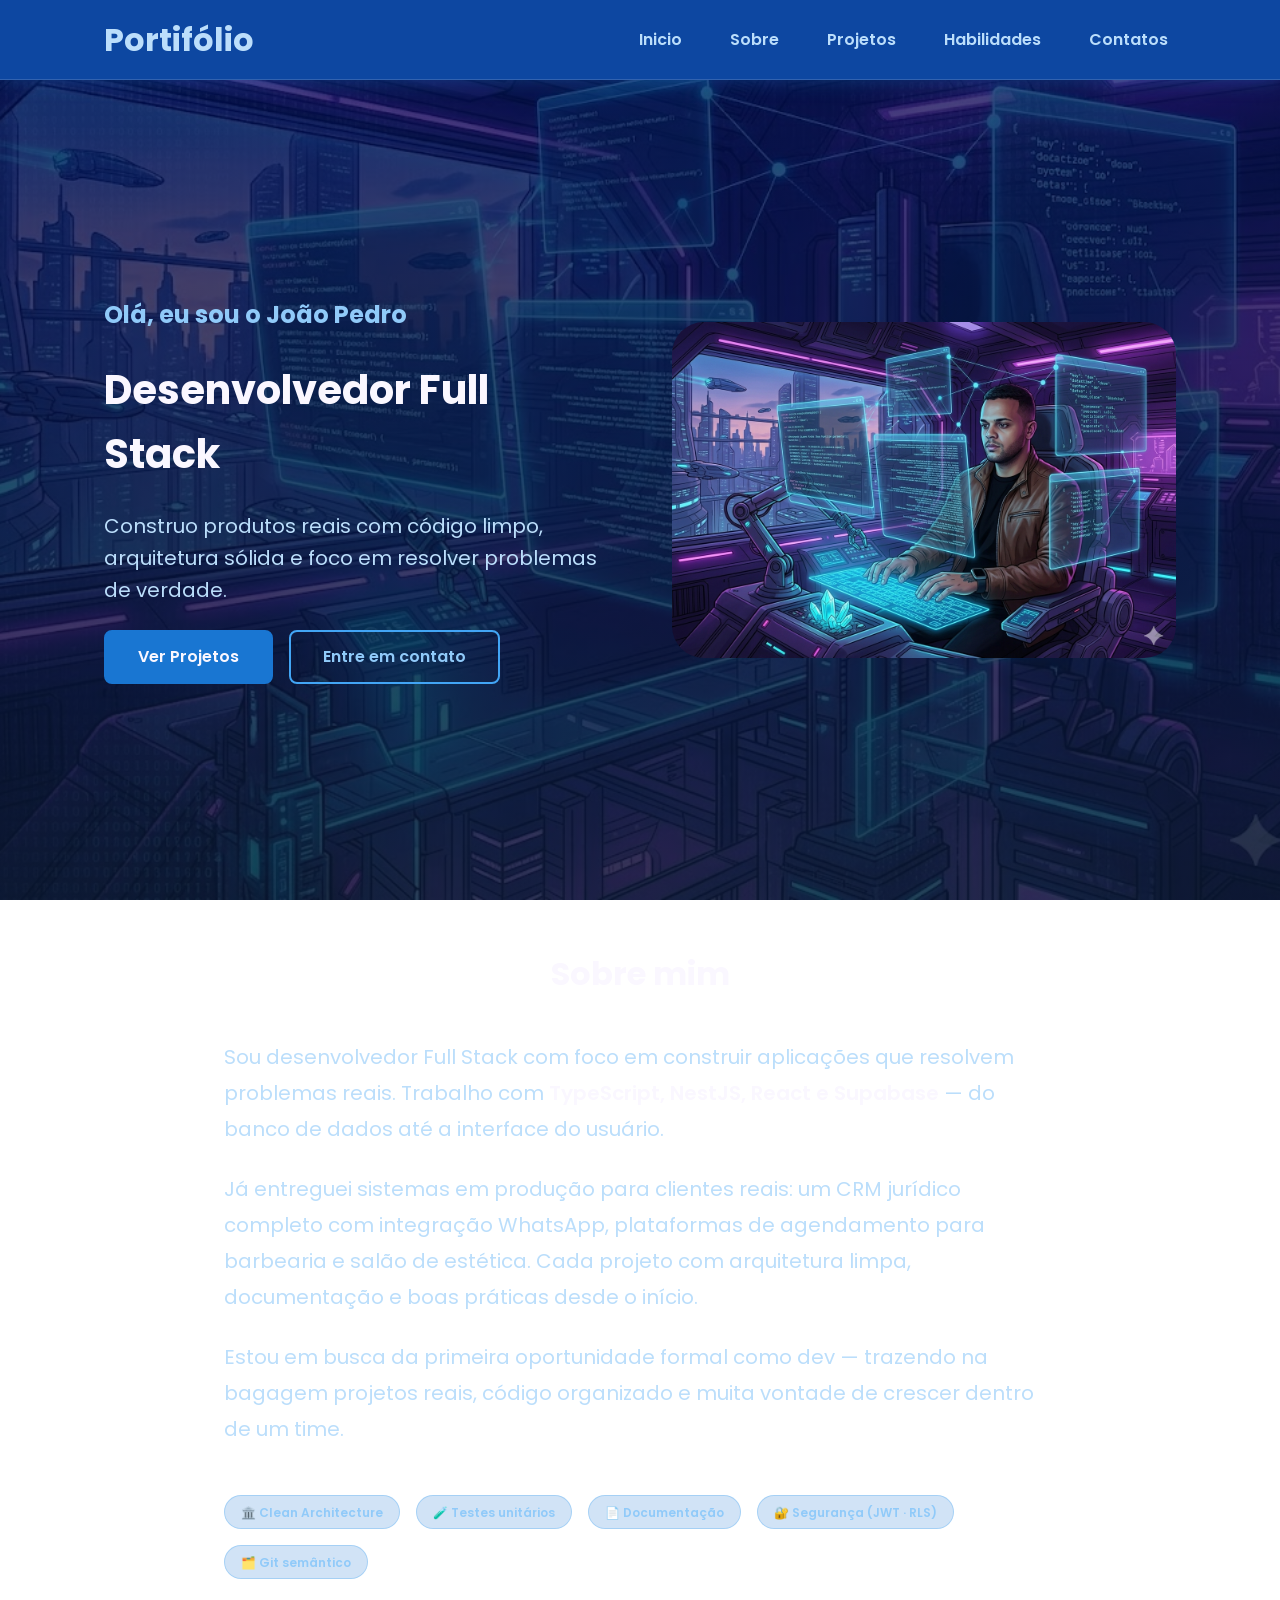
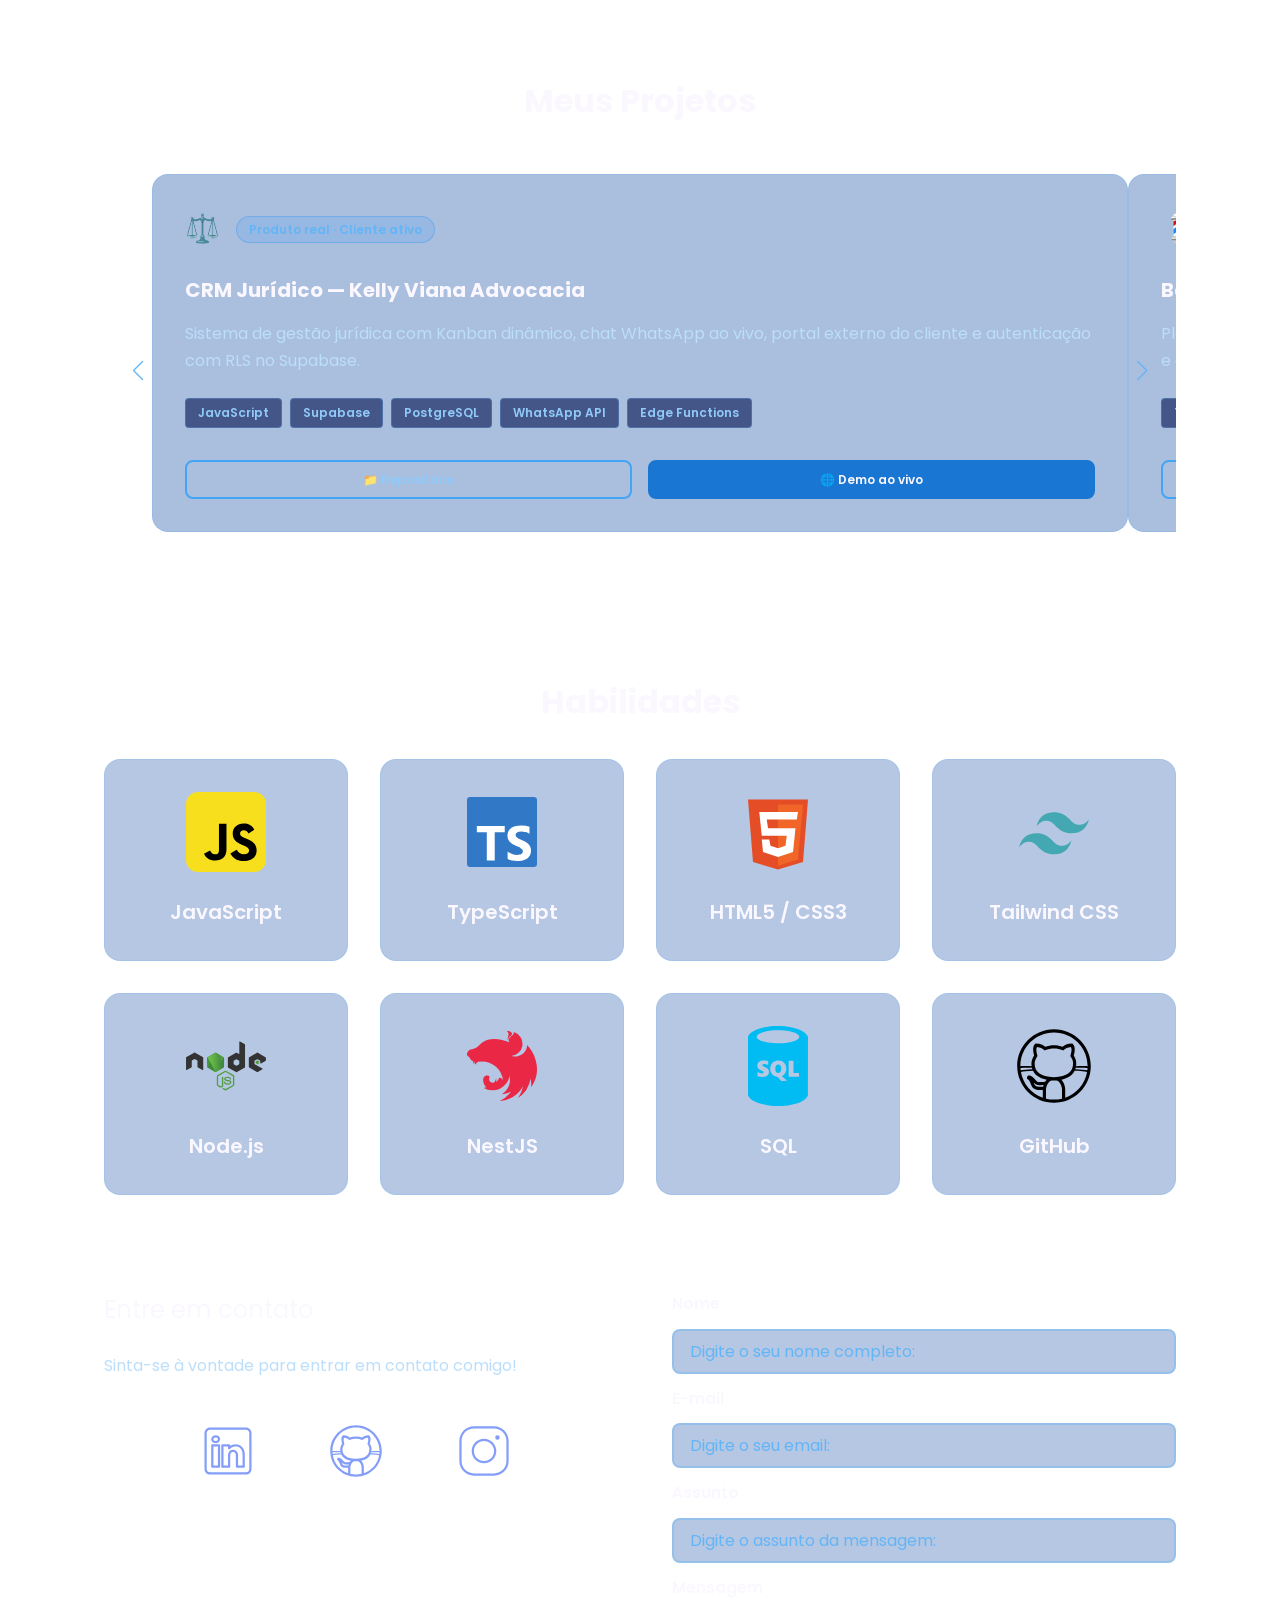
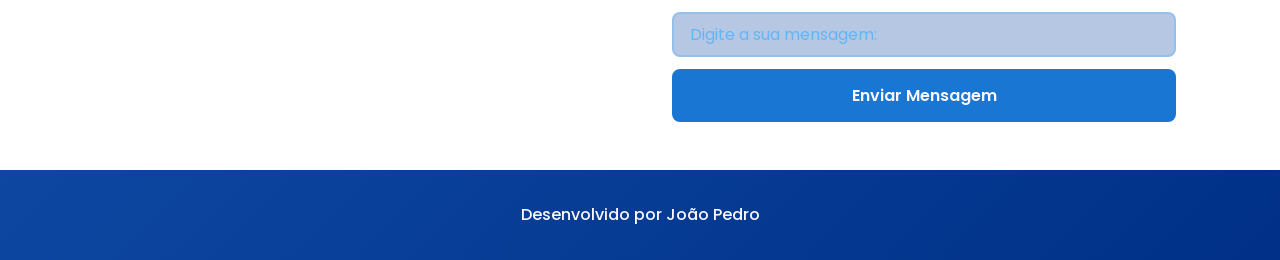
<file: index.html>
<!DOCTYPE html>
<html lang="pt-br">

<head>

    <!-- Fontes do Google -->
    <link rel="preconnect" href="https://fonts.googleapis.com">
    <link rel="preconnect" href="https://fonts.gstatic.com" crossorigin>
    <link href="https://fonts.googleapis.com/css2?family=Poppins&display=swap" rel="stylesheet">

    <meta charset="UTF-8">
    <meta name="viewport" content="width=device-width, initial-scale=1.0">
    <meta name="author" content="João Pedro">
    <meta name="description" content="João Pedro Oliveira — Desenvolvedor Full Stack especializado em NestJS, React e TypeScript. Conheça meus projetos reais e entre em contato.">
    <meta name="robots" content="index, follow">
    <link rel="icon" type="image/svg+xml" href="./assets/img/favicon.svg">

    <!-- SWIPER CSS -->
    <link rel="stylesheet" href="https://cdn.jsdelivr.net/npm/swiper@11/swiper-bundle.min.css">

    <!-- Css PAGINA PRINCIPAL -->
    <link rel="stylesheet" href="./assets/css/style.css">

    <title>João Pedro Oliveira | Desenvolvedor Full Stack</title>
</head>

<body>
    <!-- Cabeçalho da Pagina-->
    <header>
        <div class="menu-content">
            <a href="index.html" id="titulo">Portifólio</a>
            <nav>
                <ul class="menu-list">
                    <li><a href="#hero">Inicio</a></li>
                    <li><a href="#about">Sobre</a></li>
                    <li><a href="#project">Projetos</a></li>
                    <li><a href="#skills">Habilidades</a></li>
                    <li><a href="#contact">Contatos</a></li>
                </ul>
            </nav>
        </div>
    </header>

    <main>

        <!--Seção hero -->
        <section id="hero" class="section-container hero-container">
            <article class="hero-content">
                <span>Olá, eu sou o João Pedro</span>
                <h1>Desenvolvedor Full Stack</h1>
                <p>Construo produtos reais com código limpo, arquitetura sólida e foco em resolver problemas de verdade.</p>
                <div class="button-container">
                    <a href="#project" class="botao">Ver Projetos</a>
                    <a href="#contact" class="botao-outline">Entre em contato</a>
                </div>
            </article>
            <figure class="hero-image">
                <img src="./assets/img/imagem1.png" alt="Foto do autor do Site" class="float-animation">
            </figure>
        </section>


        <!--Seção About -->
        <section id="about" class="section-container about-container">
            <div class="about-content">
                <h2 class="section-title">Sobre mim</h2>
                <p>
                    Sou desenvolvedor Full Stack com foco em construir aplicações que resolvem problemas reais.
                    Trabalho com <strong>TypeScript, NestJS, React e Supabase</strong> — do banco de dados até a interface do usuário.
                </p>
                <p>
                    Já entreguei sistemas em produção para clientes reais: um CRM jurídico completo com integração
                    WhatsApp, plataformas de agendamento para barbearia e salão de estética. Cada projeto com
                    arquitetura limpa, documentação e boas práticas desde o início.
                </p>
                <p>
                    Estou em busca da primeira oportunidade formal como dev — trazendo na bagagem projetos reais,
                    código organizado e muita vontade de crescer dentro de um time.
                </p>

                <div class="about-badges">
                    <span class="badge">🏛️ Clean Architecture</span>
                    <span class="badge">🧪 Testes unitários</span>
                    <span class="badge">📄 Documentação</span>
                    <span class="badge">🔐 Segurança (JWT · RLS)</span>
                    <span class="badge">🗂️ Git semântico</span>
                </div>
            </div>
        </section>


        <!--Seção Projects -->
        <section id="project" class="section-container projects-container">
            <h2>Meus Projetos</h2>

            <div class="swiper project-swiper">
                <div class="swiper-wrapper">

                    <!-- Projeto 1 — CRM Jurídico -->
                    <div class="swiper-slide">
                        <div class="project-card">
                            <div class="project-card-header">
                                <span class="project-icon">⚖️</span>
                                <span class="project-tag">Produto real · Cliente ativo</span>
                            </div>
                            <h3>CRM Jurídico — Kelly Viana Advocacia</h3>
                            <p>Sistema de gestão jurídica com Kanban dinâmico, chat WhatsApp ao vivo, portal externo do cliente e autenticação com RLS no Supabase.</p>
                            <div class="project-stack">
                                <span>JavaScript</span>
                                <span>Supabase</span>
                                <span>PostgreSQL</span>
                                <span>WhatsApp API</span>
                                <span>Edge Functions</span>
                            </div>
                            <div class="project-links">
                                <a href="https://github.com/Pedro-gomes2/escritorio_crm" target="_blank" class="botao-outline">📁 Repositório</a>
                                <a href="https://escritorio-crm.vercel.app" target="_blank" class="botao">🌐 Demo ao vivo</a>
                            </div>
                        </div>
                    </div>

                    <!-- Projeto 2 — BarbShop -->
                    <div class="swiper-slide">
                        <div class="project-card">
                            <div class="project-card-header">
                                <span class="project-icon">💈</span>
                                <span class="project-tag">Produto real · Em produção</span>
                            </div>
                            <h3>BarbShop — Sistema de Agendamento</h3>
                            <p>Plataforma de agendamento online para barbearias com painel administrativo, gestão de horários por profissional e controle de disponibilidade.</p>
                            <div class="project-stack">
                                <span>TypeScript</span>
                                <span>React</span>
                                <span>Tailwind CSS</span>
                                <span>Supabase</span>
                                <span>Prisma</span>
                            </div>
                            <div class="project-links">
                                <a href="https://github.com/Pedro-gomes2/barbearia-do-cardoso" target="_blank" class="botao-outline">📁 Repositório</a>
                                <a href="https://agendamento-barbshop.vercel.app" target="_blank" class="botao">🌐 Demo ao vivo</a>
                            </div>
                        </div>
                    </div>

                    <!-- Projeto 3 — Alves Estética -->
                    <div class="swiper-slide">
                        <div class="project-card">
                            <div class="project-card-header">
                                <span class="project-icon">💇‍♀️</span>
                                <span class="project-tag">Produto real · Em produção</span>
                            </div>
                            <h3>Alves Estética — Portal de Agendamento</h3>
                            <p>Portal de agendamento para salão de estética com painel administrativo, controle financeiro, gestão de profissionais e confirmação via WhatsApp.</p>
                            <div class="project-stack">
                                <span>TypeScript</span>
                                <span>React</span>
                                <span>Supabase</span>
                                <span>JWT</span>
                                <span>Vercel Serverless</span>
                            </div>
                            <div class="project-links">
                                <a href="https://github.com/Pedro-gomes2/Alves_Salao" target="_blank" class="botao-outline">📁 Repositório</a>
                                <a href="https://alves-salao.vercel.app" target="_blank" class="botao">🌐 Demo ao vivo</a>
                            </div>
                        </div>
                    </div>

                </div>

                <div class="swiper-button-next"></div>
                <div class="swiper-button-prev"></div>
                <div class="swiper-pagination"></div>
            </div>
        </section>


        <!-- seção de habilidades -->
        <section id="skills" class="section-container skills">
            <h2 class="section-title">Habilidades</h2>
            <div class="skills-grid">
                <div class="skill-card">
                    <img src="./assets/icons/social/javascript.svg" alt="JavaScript icon" class="skill-icon">
                    <h3>JavaScript</h3>
                </div>
                <div class="skill-card">
                    <img src="./assets/icons/languages/typescript.svg" alt="TypeScript icon" class="skill-icon">
                    <h3>TypeScript</h3>
                </div>
                <div class="skill-card">
                    <img src="./assets/icons/social/html.svg" alt="HTML/CSS icon" class="skill-icon">
                    <h3>HTML5 / CSS3</h3>
                </div>
                <div class="skill-card">
                    <img src="./assets/icons/languages/tailwind.svg" alt="Tailwind CSS icon" class="skill-icon">
                    <h3>Tailwind CSS</h3>
                </div>
                <div class="skill-card">
                    <img src="./assets/icons/languages/nodejs.svg" alt="Node.js icon" class="skill-icon">
                    <h3>Node.js</h3>
                </div>
                <div class="skill-card">
                    <img src="./assets/icons/languages/nestjs.svg" alt="NestJS icon" class="skill-icon">
                    <h3>NestJS</h3>
                </div>
                <div class="skill-card">
                    <img src="./assets/icons/languages/sql.svg" alt="SQL icon" class="skill-icon">
                    <h3>SQL</h3>
                </div>
                <div class="skill-card">
                    <img src="./assets/icons/social/github.svg" alt="GitHub icon" class="skill-icon">
                    <h3>GitHub</h3>
                </div>
            </div>
        </section>


        <!-- Seção contact-->
        <section id="contact" class="section-container contact-container">
            <article class="contact-info">
                <h2>Entre em contato</h2>
                <p>Sinta-se à vontade para entrar em contato comigo!</p>
                <div class="social-container">
                    <a href="https://www.linkedin.com/in/jo%C3%A3o-pedro-oliveira-95b003255/" target="_blank" class="social-icon" aria-label="Linkedin">
                        <img src="./assets/icons/social/linkedin.svg" alt="Link para o LinkedIn" />
                    </a>
                    <a href="https://github.com/Pedro-gomes2" target="_blank" class="social-icon" aria-label="GitHub">
                        <img src="./assets/icons/social/github.svg" alt="Link para o GitHub" />
                    </a>
                    <a href="https://www.instagram.com/gomes.pedro2?igsh=MXRtdnJydW9vZW0weg==" target="_blank" class="social-icon" aria-label="Instagram">
                        <img src="./assets/icons/social/instagram.svg" alt="Link para o Instagram" />
                    </a>
                </div>
            </article>

            <form id="formulario" action="https://formsubmit.co/ff7023be76433eb72077d89f22022252" method="POST">
                <input type="hidden" name="_next" value="https://pedro-gomes2.github.io/Portifolio/">
                <input type="hidden" name="_captcha" value="false">
                <label for="nome">Nome</label>
                <input id="nome" name="nome" type="text" placeholder="Digite o seu nome completo:" />
                <span id="erro-nome"></span>
                <label for="email">E-mail</label>
                <input id="email" name="email" type="text" placeholder="Digite o seu email:" />
                <span id="erro-email"></span>
                <label for="assunto">Assunto</label>
                <input id="assunto" name="assunto" type="text" placeholder="Digite o assunto da mensagem:" />
                <span id="erro-assunto"></span>
                <label for="mensagem">Mensagem</label>
                <input id="mensagem" name="mensagem" placeholder="Digite a sua mensagem:" />
                <span id="erro-mensagem"></span>
                <button class="botao" type="submit">Enviar Mensagem</button>
            </form>
        </section>

    </main>

    <footer>
        Desenvolvido por João Pedro
    </footer>

    <script src="https://cdn.jsdelivr.net/npm/swiper@11/swiper-bundle.min.js"></script>
    <script src="./assets/js/scripts.js"></script>

</body>

</html>
</file>
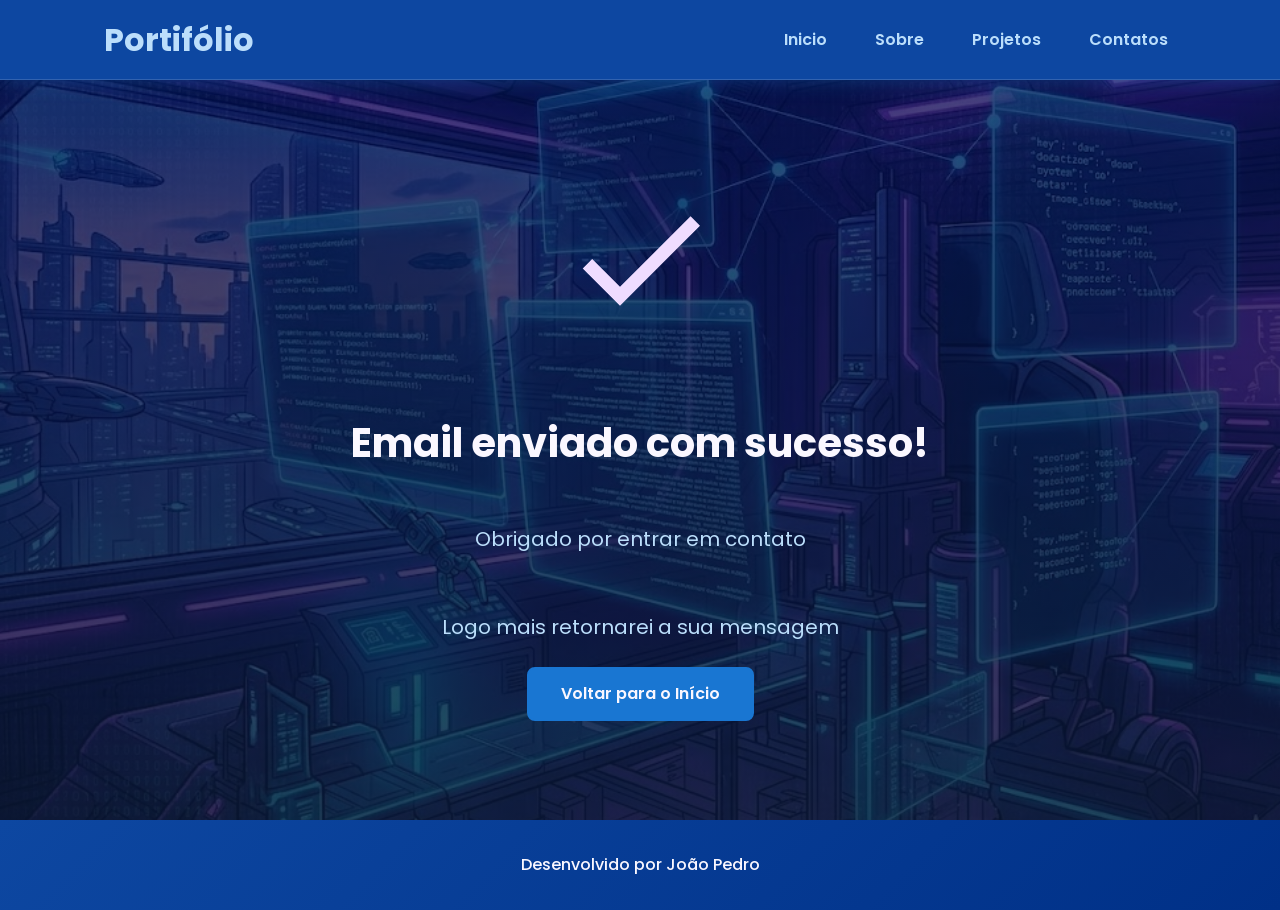
<file: success.html>
<!DOCTYPE html>
<html lang="pt-br">

<head>

    <!-- Fontes do Google -->
    <link rel="preconnect" href="https://fonts.googleapis.com">
    <link rel="preconnect" href="https://fonts.gstatic.com" crossorigin>

    <!-- Fonte do Google - Poppins -->
    <link href="https://fonts.googleapis.com/css2?family=Poppins&display=swap" rel="stylesheet">

    <meta charset="UTF-8">
    <meta name="viewport" content="width=device-width, initial-scale=1.0">
    <meta name="author" content="João Pedro ">
    <meta name="description" content="Portfólio do João Pedro, desenvolvedor Full Stack especializado em criar experiências digitais incríveis.
                                         Conheça meus projetos e entre em contato.">
    <meta name="robots" content="index, follow">
    <link rel="icon" type="image/svg+xml" href="./assets/img/favicon.svg">
    <!-- Css PAGINA PRINCIPAL -->
    <link rel="stylesheet" href="/assets/css/style.css">

</head>

<body>
    <!-- Cabeçalho da Pagina -->
    <header>

        <div class="menu-content">
            <a href="index.html" id="titulo">Portifólio</a>

            <!--Menu de Navegação -->
            <nav>
                <ul class="menu-list">
                    <li><a href="./index.html">Inicio</a></li>
                    <li><a href="./index.html">Sobre</a></li>
                    <li><a href="./index.html">Projetos</a></li>
                    <li><a href="./index.html">Contatos</a></li>
                </ul>
            </nav>
            
        </div>
    </header>

    <!-- seção do Main -->

<main>
        <section class="section-container hero-container success-section">
            <article class="hero-content success-content">
                <figure class="hero-image success-icon">
                    <img src="./assets/img/success.svg" alt="Email enviado com sucesso" class="success-img" style="filter: brightness(0) saturate(100%) invert(90%) sepia(14%) saturate(1474%) hue-rotate(195deg) brightness(103%) contrast(101%);">
                </figure>
                <h1 class="success-title">Email enviado com sucesso!</h1>
                <p class="success-subtitle">Obrigado por entrar em contato</p>
                <p class="success-message">Logo mais retornarei a sua mensagem</p>
                <div class="buttons-container">
                    <a href="index.html" class="botao">Voltar para o Início</a>
                </div>
            </article>
        </section>
    </main>

    <!-- Rodapé da Pagina-->
    <footer>
        Desenvolvido por João Pedro
    </footer>
</body>

</html>
</file>
<file: assets/css/style.css>
/* RESET DO NAVEGADOR  */
* {
    margin: 0;
    padding: 0;
    box-sizing: border-box;
    font-family: 'Poppins', sans-serif;
    font-weight: 400;
    text-decoration: none;
    outline: none;
}

:root {
    /* Azuis */
    --blue-50:  #e3f2fd;
    --blue-100: #bbdefb;
    --blue-200: #90caf9;
    --blue-300: #64b5f6;
    --blue-400: #42a5f5;
    --blue-500: #2196f3;
    --blue-600: #1976d2;
    --blue-700: #1565c0;
    --blue-800: #0d47a1;
    --blue-900: #003087;
    --blue-950: #000f4d;

    /* ✅ Roxos — ADICIONADOS (eram usados mas não definidos) */
    --purple-50:  #f3e5f5;
    --purple-100: #e1bee7;
    --purple-500: #2196f3; /* mapeado pro azul principal do tema */
    --purple-600: #1976d2;
    --purple-800: #0d47a1;

    /* Neutras */
    --gray-200: #e8e8e8;
    --gray-400: #505861;
    --black: #171717;
    --white: #FAF7FF;

    /* Estado */
    --error: #e63946;

    /* Sombras */
    --shadow-sm: 0 0.25rem 0.5rem rgba(0, 0, 0, 0.05);
    --shadow-md: 0 0.25rem 0.75rem rgba(33, 150, 243, 0.3);
    --shadow-lg: 0 0.5rem 1.5rem rgba(33, 150, 243, 0.2);

    /* Espaçamentos */
    --spacing-xs:  0.5rem;
    --spacing-sm:  1rem;
    --spacing-md:  1.5rem;
    --spacing-lg:  2rem;
    --spacing-xl:  3rem;
    --spacing-2xl: 4rem;

    /* Fontes */
    --text-sm:   0.75rem;
    --text-base: 1rem;
    --text-lg:   1.25rem;
    --text-xl:   1.5rem;
    --text-2xl:  2rem;
    --text-3xl:  2.5rem;

    /* Raios */
    --radius-sm:   0.25rem;
    --radius-md:   0.5rem;
    --radius-lg:   1rem;
    --radius-xl:   2rem;
    --radius-full: 50%;

    /* Transição */
    --transition-default: all 0.3s ease;
}

/* ── Base ── */

html { scroll-behavior: smooth; }

body {
    display: flex;
    flex-direction: column;
    min-height: 100vh;
    background-image: linear-gradient(rgba(0, 15, 77, 0.7), rgba(10, 25, 47, 0.8)),
                      url('./dfe40274-b8a8-434a-ba35-e42f11595b16.jpg');
    background-size: cover;
    background-position: center;
    background-repeat: no-repeat;
    background-attachment: fixed;
    line-height: 1.6;
    color: var(--white);
}

main { flex: 1; }

.section-container {
    max-width: 70rem;
    margin: 0 auto;
    padding: var(--spacing-xl) var(--spacing-md);
    scroll-margin-top: 6rem;
}

/* ── Botões ── */

.botao,
.botao-outline {
    display: inline-block;
    padding: 0.75rem 2rem;
    border: 0.15rem solid transparent;
    border-radius: var(--radius-md);
    font-size: var(--text-base);
    font-weight: 600;
    text-align: center;
    cursor: pointer;
    transition: var(--transition-default);
}

.botao {
    border-color: var(--blue-600);
    background-color: var(--blue-600);
    color: var(--white);
}

.botao:hover {
    border-color: var(--blue-800);
    background-color: var(--blue-800);
    color: var(--white);
    transform: translateY(-0.25rem);
}

.botao-outline {
    border-color: var(--blue-400);
    background-color: transparent;
    color: var(--blue-200);
}

.botao-outline:hover {
    border-color: var(--blue-400);
    background-color: var(--blue-700);
    color: var(--white);
    transform: translateY(-0.25rem);
}

.button-container {
    display: flex;
    gap: var(--spacing-sm);
    justify-content: flex-start;
}

/* ── Header ── */

header {
    position: sticky;
    top: 0;
    z-index: 1000;
    width: 100%;
    height: 5rem;
    border-bottom: 1px solid rgba(255,255,255,0.15);
    box-shadow: 0 0 20px rgba(33, 150, 243, 0.3);
    background-color: var(--blue-800);
}

header a {
    font-weight: 600;
    color: var(--blue-100);
    transition: color 0.3s ease;
}

header a:hover { color: var(--blue-200); }

#titulo {
    font-size: var(--text-2xl);
    font-weight: 700;
}

.menu-content {
    display: flex;
    justify-content: space-between;
    align-items: center;
    max-width: 70rem;
    height: 100%;
    margin: 0 auto;
    padding: 0 var(--spacing-md);
}

.menu-list {
    display: flex;
    gap: var(--spacing-lg);
    list-style: none;
}

.menu-list a { padding: var(--spacing-xs); }

/* ── Hero ── */

.hero-container {
    display: flex;
    align-items: center;
    gap: var(--spacing-2xl);
    min-height: calc(100vh - 5rem);
}

.hero-content {
    display: flex;
    flex: 1;
    flex-direction: column;
    gap: var(--spacing-md);
}

.hero-content span {
    font-size: var(--text-xl);
    font-weight: 700;
    color: var(--blue-200);
}

.hero-content h1 {
    font-size: var(--text-3xl);
    font-weight: 700;
    color: var(--white);
}

.hero-content p {
    font-size: var(--text-lg);
    color: var(--blue-100);
}

.hero-image {
    display: flex;
    flex: 1;
    justify-content: center;
}

.hero-image img {
    width: 100%;
    max-width: 100%;
    border-radius: var(--radius-xl);
}

@keyframes float {
    0%, 100% { transform: translateY(0); }
    50%       { transform: translateY(-1.25rem); }
}

.float-animation { animation: float 3s ease-in-out infinite; }

/* ── About ── */

.about-container {
    display: flex;
    justify-content: center;
    align-items: flex-start;
}

.about-content {
    display: flex;
    flex-direction: column;
    gap: var(--spacing-md);
    max-width: 52rem;
    width: 100%;
}

.about-content .section-title {
    font-size: var(--text-2xl);
    font-weight: 700;
    margin-bottom: var(--spacing-sm);
    color: var(--white);
}

.about-content p {
    font-size: var(--text-lg);
    color: var(--blue-100);
    line-height: 1.8;
}

.about-content p strong {
    color: var(--white);
    font-weight: 600;
}

.about-badges {
    display: flex;
    flex-wrap: wrap;
    gap: var(--spacing-sm);
    margin-top: var(--spacing-md);
}

.badge {
    display: inline-block;
    padding: 0.4rem 1rem;
    border-radius: var(--radius-xl);
    background-color: rgba(25, 118, 210, 0.2);
    border: 1px solid rgba(100, 181, 246, 0.4);
    font-size: var(--text-sm);
    font-weight: 600;
    color: var(--blue-200);
    transition: var(--transition-default);
}

.badge:hover {
    background-color: rgba(25, 118, 210, 0.4);
    border-color: var(--blue-300);
    transform: translateY(-2px);
}

/* ── Projects ── */

.projects-container h2 {
    font-size: var(--text-2xl);
    font-weight: 700;
    margin-bottom: var(--spacing-lg);
    text-align: center;
}

.project-swiper {
    position: relative;
    width: 100%;
    padding: var(--spacing-sm) var(--spacing-xl) var(--spacing-xl);
    overflow: hidden;
}

.swiper-wrapper { align-items: stretch; }

.swiper-slide {
    display: flex;
    height: auto;
}

.project-card {
    display: flex;
    flex-direction: column;
    gap: var(--spacing-sm);
    width: 100%;
    padding: var(--spacing-lg);
    border: 1px solid rgba(100, 181, 246, 0.25);
    border-radius: var(--radius-lg);
    background: rgba(13, 71, 161, 0.35);
    backdrop-filter: blur(10px);
    color: var(--white);
    transition: var(--transition-default);
}

.project-card:hover {
    border-color: rgba(100, 181, 246, 0.6);
    background: rgba(13, 71, 161, 0.55);
    transform: translateY(-0.35rem);
    box-shadow: 0 0.75rem 2rem rgba(33, 150, 243, 0.2);
}

.project-card-header {
    display: flex;
    align-items: center;
    gap: var(--spacing-sm);
    margin-bottom: var(--spacing-xs);
}

.project-icon { font-size: 1.75rem; }

.project-tag {
    font-size: var(--text-sm);
    font-weight: 600;
    color: var(--blue-300);
    background-color: rgba(33, 150, 243, 0.15);
    border: 1px solid rgba(33, 150, 243, 0.3);
    padding: 0.2rem 0.75rem;
    border-radius: var(--radius-xl);
}

.project-card h3 {
    font-size: var(--text-lg);
    font-weight: 700;
    color: var(--white);
    line-height: 1.4;
}

.project-card p {
    font-size: var(--text-base);
    color: var(--blue-100);
    line-height: 1.7;
    flex: 1;
}

.project-stack {
    display: flex;
    flex-wrap: wrap;
    gap: 0.5rem;
    margin-top: var(--spacing-xs);
}

.project-stack span {
    padding: 0.25rem 0.75rem;
    border-radius: var(--radius-sm);
    background-color: rgba(0, 15, 77, 0.6);
    border: 1px solid rgba(100, 181, 246, 0.3);
    font-size: var(--text-sm);
    font-weight: 600;
    color: var(--blue-200);
}

.project-links {
    display: flex;
    gap: var(--spacing-sm);
    margin-top: var(--spacing-sm);
    flex-wrap: wrap;
}

.project-links .botao,
.project-links .botao-outline {
    flex: 1;
    min-width: 8rem;
    padding: 0.5rem 1rem;
    font-size: var(--text-sm);
    text-align: center;
}

/* Swiper nav */
.swiper-button-next,
.swiper-button-prev {
    width: 3rem;
    height: 3rem;
}

.swiper-button-next:after,
.swiper-button-prev:after {
    font-size: var(--text-lg);
    color: var(--blue-300);
}

.swiper-button-next:hover:after,
.swiper-button-prev:hover:after { color: var(--blue-100); }

.swiper-pagination-bullet {
    width: 0.75rem;
    height: 0.75rem;
    background-color: var(--gray-200);
    opacity: 1;
}

.swiper-pagination-bullet-active {
    width: var(--spacing-lg);
    border-radius: var(--radius-sm);
    background-color: var(--blue-400);
}

/* ── Skills ── */

.skills { scroll-margin-top: 6rem; }

.section-title {
    font-size: var(--text-2xl);
    font-weight: 700;
    margin-bottom: var(--spacing-lg);
    text-align: center;
}

.skills-grid {
    display: grid;
    grid-template-columns: repeat(auto-fit, minmax(14rem, 1fr));
    gap: var(--spacing-lg);
    margin-top: var(--spacing-lg);
}

.skill-card {
    display: flex;
    flex-direction: column;
    align-items: center;
    gap: var(--spacing-md);
    padding: var(--spacing-lg);
    background: rgba(13, 71, 161, 0.3);
    border: 1px solid rgba(100, 181, 246, 0.2);
    border-radius: var(--radius-lg);
    text-align: center;
    color: var(--white);
    transition: var(--transition-default);
}

.skill-card:hover {
    transform: translateY(-0.5rem);
    box-shadow: var(--shadow-lg);
    border-color: var(--blue-400);
    background: rgba(13, 71, 161, 0.55);
}

.skill-icon {
    width: 5rem;
    height: 5rem;
    transition: var(--transition-default);
}

.skill-card:hover .skill-icon { transform: scale(1.1); }

.skill-card h3 {
    font-size: var(--text-lg);
    font-weight: 600;
}

/* ── Contact ── */

.contact-container {
    display: grid;
    grid-template-columns: 1fr 1fr;
    gap: var(--spacing-2xl);
}

.contact-info h2 { margin-bottom: var(--spacing-md); }
.contact-info p  { margin-bottom: var(--spacing-lg); color: var(--blue-100); }

.social-container {
    display: flex;
    justify-content: center;
    gap: var(--spacing-xl);
}

.social-icon {
    width: 5rem;
    height: 5rem;
    padding: 0.75rem;
    border-radius: var(--radius-md);
    transition: var(--transition-default);
}

.social-icon img {
    width: 100%;
    filter: brightness(0) saturate(100%) invert(75%) sepia(52%) saturate(3800%) hue-rotate(195deg) brightness(95%) contrast(105%);
    transition: filter 0.3s ease;
}

.social-icon img:hover {
    filter: brightness(0) saturate(100%) invert(59%) sepia(24%) saturate(4776%) hue-rotate(200deg) brightness(98%) contrast(108%);
}

form {
    display: flex;
    flex-direction: column;
    gap: 0.75rem;
}

form label {
    font-size: var(--text-base);
    font-weight: 600;
}

form input,
form textarea {
    width: 100%;
    padding: 0.5rem var(--spacing-sm);
    border: 0.15rem solid rgba(100, 181, 246, 0.4);
    border-radius: var(--radius-md);
    background-color: rgba(13, 71, 161, 0.3);
    color: var(--white);
    font-family: inherit;
    font-size: var(--text-base);
    transition: border-color 0.3s ease;
}

form input::placeholder,
form textarea::placeholder { color: var(--blue-300); }

form input:focus,
form textarea:focus {
    border-color: var(--blue-400);
    outline: none;
    background-color: rgba(13, 71, 161, 0.5);
}

form span {
    margin-top: -0.75rem;
    font-size: var(--text-sm);
    color: var(--error);
}

form textarea {
    min-height: 5rem;
    resize: none;
}

/* ── Footer ── */

footer {
    width: 100%;
    background: linear-gradient(135deg, var(--blue-800) 0%, var(--blue-900) 100%);
    color: var(--white);
    text-align: center;
    padding: var(--spacing-lg) var(--spacing-md);
    font-weight: 500;
    font-size: var(--text-base);
}

/* ── Success page ── */

.success-section {
    min-height: calc(100vh - 10rem);
    display: flex;
    align-items: center;
    justify-content: center;
}

.success-content { text-align: center; max-width: 50rem; }

.success-icon {
    margin-bottom: var(--spacing-xl);
    display: flex;
    align-items: center;
    justify-content: center;
}

.success-img {
    width: 10rem !important;
    max-width: 100%;
    height: auto;
    display: block;
    margin: 0 auto;
}

.success-title {
    font-size: var(--text-3xl);
    margin-bottom: var(--spacing-md);
    color: var(--blue-300);
}

.success-subtitle {
    font-size: var(--text-xl);
    color: var(--blue-200);
    margin-bottom: var(--spacing-lg);
}

/* ── Responsividade Tablet ── */

@media screen and (max-width: 1024px) {
    .section-container {
        max-width: 60rem;
        padding: var(--spacing-lg) var(--spacing-md);
    }

    .hero-container {
        flex-direction: column-reverse;
        gap: var(--spacing-xl);
        min-height: auto;
        padding: var(--spacing-xl) 0;
    }

    .hero-content { gap: var(--spacing-sm); width: 100%; }
    .hero-content h1 { font-size: var(--text-2xl); }
    .hero-content span { font-size: var(--text-lg); }
    .hero-image { max-width: 80%; }
    .hero-image img { max-width: 25rem; }

    .button-container {
        flex-direction: row;
        justify-content: flex-start;
    }

    .about-container { flex-direction: column; }
    .about-content { max-width: 100%; }

    .contact-container {
        grid-template-columns: 1fr;
        gap: var(--spacing-xl);
    }

    .menu-list { gap: var(--spacing-md); }
    #titulo { font-size: var(--text-xl); }

    .project-swiper { padding: var(--spacing-xs) var(--spacing-lg) var(--spacing-xl); }

    .skills-grid { grid-template-columns: repeat(auto-fit, minmax(14rem, 1fr)); gap: var(--spacing-lg); }
}

/* ── Responsividade Mobile ── */

@media screen and (max-width: 480px) {
    .section-container { padding: var(--spacing-md) var(--spacing-sm); }

    .section-container h1  { font-size: var(--text-xl); }
    .section-container h2  { font-size: var(--text-lg); }
    .section-container p   { font-size: var(--text-base); }
    .section-container span{ font-size: var(--text-base); }

    #titulo { font-size: var(--text-lg); }

    .menu-content { justify-content: center; }
    .menu-list    { display: none; }

    .hero-container {
        flex-direction: column-reverse;
        gap: var(--spacing-sm);
    }

    .hero-content  { gap: var(--spacing-sm); width: 100%; }
    .hero-image    { width: 100%; }
    .hero-image img{ max-width: 18rem; }

    .button-container {
        flex-direction: column;
        gap: 0.75rem;
        width: 100%;
    }

    .button-container .botao,
    .button-container .botao-outline {
        width: 100%;
        text-align: center;
    }

    .about-badges { justify-content: center; }

    .project-links { flex-direction: column; }

    .project-links .botao,
    .project-links .botao-outline { width: 100%; text-align: center; }

    .contact-container {
        grid-template-columns: 1fr;
        gap: var(--spacing-lg);
    }

    .skills-grid {
        grid-template-columns: 1fr;
        gap: var(--spacing-md);
    }

    .skill-card { padding: var(--spacing-md); }
}
</file>
